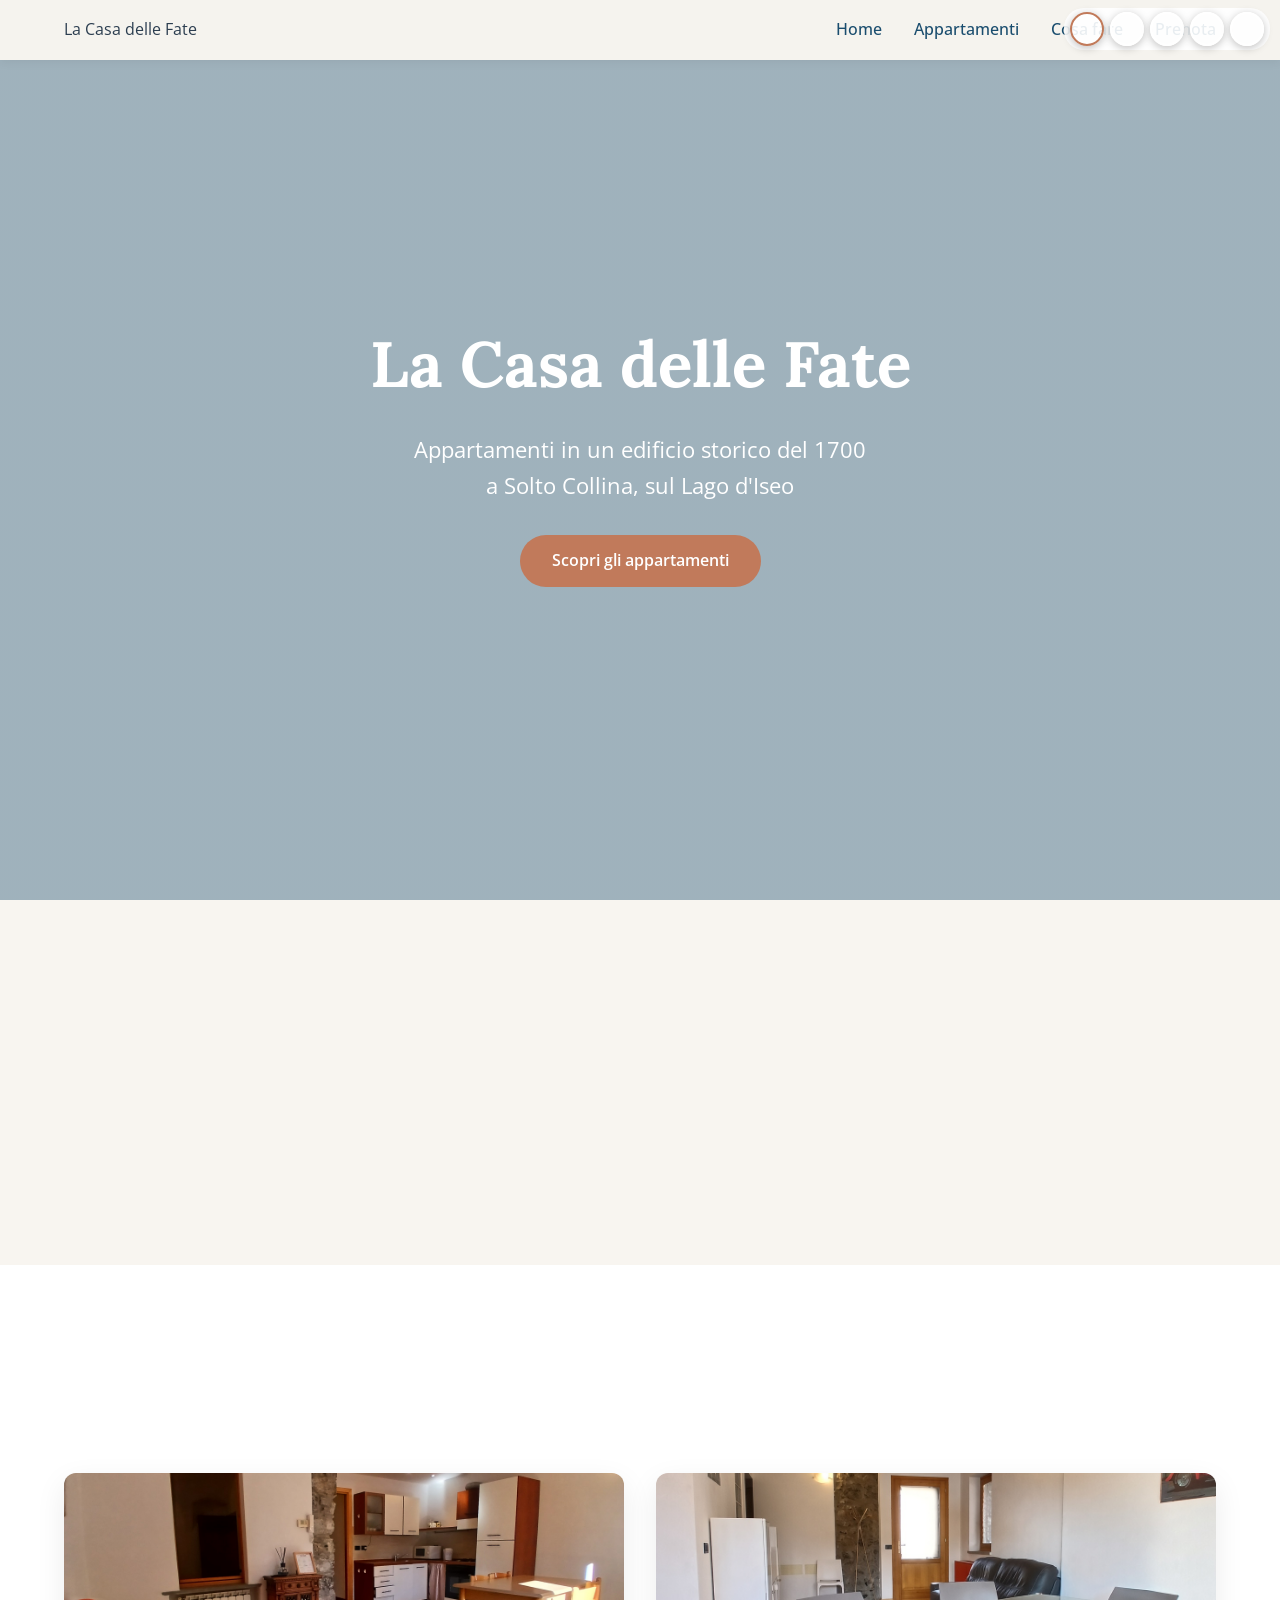
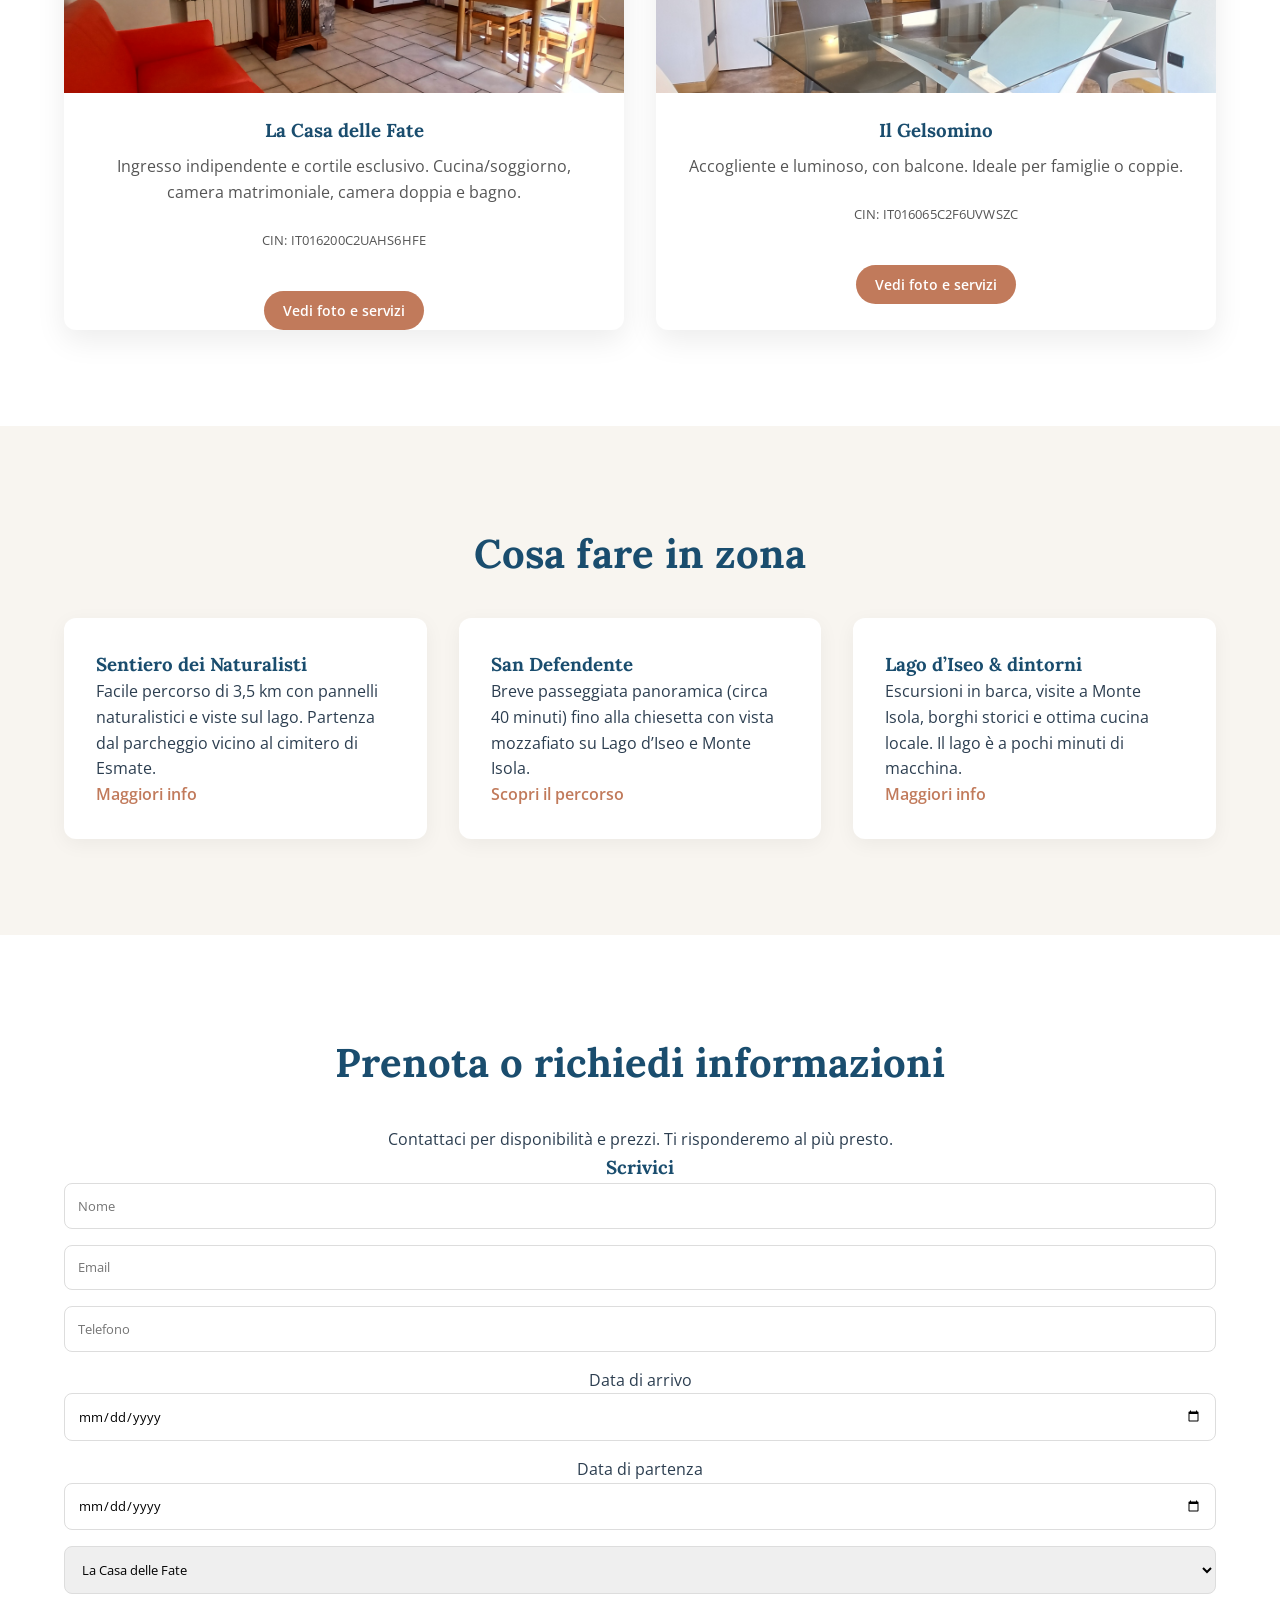
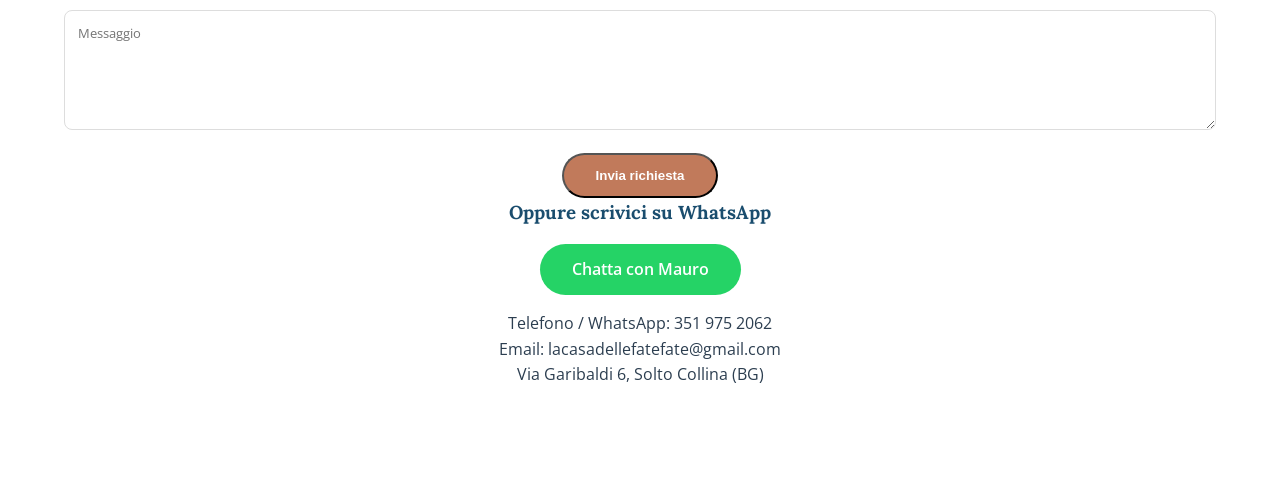
<file: index.html>
<!DOCTYPE html>
<html lang="it">
<head>
  <meta charset="UTF-8">
  <meta name="viewport" content="width=device-width, initial-scale=1.0">
  <title>La Casa delle Fate | Appartamenti in affitto a Solto Collina, Lago d'Iseo</title>
  <meta name="description" content="Due appartamenti in un edificio del 1700 a Solto Collina, sul Lago d'Iseo: La Casa delle Fate e Il Gelsomino. Cortile, ingresso indipendente e prenotazione diretta.">
  <meta name="robots" content="index, follow">
  <link rel="canonical" href="https://lacasadellefate.net/">
  <meta property="og:type" content="website">
  <meta property="og:locale" content="it_IT">
  <meta property="og:site_name" content="La Casa delle Fate">
  <meta property="og:title" content="La Casa delle Fate | Appartamenti a Solto Collina, Lago d'Iseo">
  <meta property="og:description" content="Due appartamenti in un edificio del 1700 a Solto Collina, sul Lago d'Iseo. Prenotazione diretta.">
  <meta property="og:url" content="https://lacasadellefate.net/">
  <meta property="og:image" content="https://lacasadellefate.net/piano-terra-esterno-cortile.jpg.jpg">
  <script type="application/ld+json">
  {
    "@context": "https://schema.org",
    "@type": "LodgingBusiness",
    "name": "La Casa delle Fate",
    "url": "https://lacasadellefate.net/",
    "image": "https://lacasadellefate.net/piano-terra-esterno-cortile.jpg.jpg",
    "description": "Due appartamenti in un edificio storico del 1700 a Solto Collina, sul Lago d'Iseo.",
    "telephone": "+393519752062",
    "email": "lacasadellefatefate@gmail.com",
    "address": {
      "@type": "PostalAddress",
      "streetAddress": "Via Garibaldi 6",
      "addressLocality": "Solto Collina",
      "addressRegion": "BG",
      "postalCode": "24060",
      "addressCountry": "IT"
    },
    "geo": {
      "@type": "GeoCoordinates",
      "latitude": 45.7816,
      "longitude": 10.0216
    },
    "containsPlace": [
      {
        "@type": "Accommodation",
        "name": "La Casa delle Fate",
        "identifier": "IT016200C2UAHS6HFE"
      },
      {
        "@type": "Accommodation",
        "name": "Il Gelsomino",
        "identifier": "IT016065C2F6UVWSZC"
      }
    ]
  }
  </script>
  <link rel="stylesheet" href="https://unpkg.com/aos@next/dist/aos.css" />
  <link href="https://fonts.googleapis.com/css2?family=Lora:wght@400;600&family=Open+Sans:wght@300;400;600&display=swap" rel="stylesheet">
  <link rel="stylesheet" href="style.css">
  <style>
    .lang-switcher {
      position: fixed; top: 8px; right: 10px; z-index: 9999;
      display: flex; gap: 6px; background: rgba(255,255,255,0.9);
      padding: 4px 6px; border-radius: 20px;
    }
    .lang-btn {
      width: 34px; height: 34px; border-radius: 50%;
      border: 2px solid white; box-shadow: 0 2px 8px rgba(0,0,0,0.25);
      cursor: pointer; background-size: cover; background-position: center;
    }
    .lang-btn.active { border-color: #c17a5a; }
    .modal { display: none; position: fixed; z-index: 10000; left: 0; top: 0; width: 100%; height: 100%; background: rgba(0,0,0,0.85); align-items: center; justify-content: center; }
    .modal-content { background: white; margin: 2% auto; padding: 20px; width: 90%; max-width: 1100px; max-height: 90vh; overflow-y: auto; border-radius: 12px; position: relative; }
    .gallery { display: grid; grid-template-columns: repeat(auto-fill, minmax(220px, 1fr)); gap: 12px; margin: 15px 0; }
    .gallery img { width: 100%; height: 160px; object-fit: cover; border-radius: 8px; cursor: pointer; }
    .close { position: absolute; top: 10px; right: 15px; font-size: 28px; cursor: pointer; }
    #amenities { text-align: left; margin-top: 1rem; font-size: 0.95rem; color: #333; }
    #amenities h4 { margin: 1rem 0 0.35rem; color: #1a4a6b; font-size: 1rem; }
    #amenities ul { margin: 0 0 0.4rem 1.2rem; }
    #amenities p { margin: 0 0 0.4rem; }
    .apt-codes { font-size: 0.82rem; color: #555; letter-spacing: 0.01em; }
    @media (max-width: 768px) {
      .lang-switcher { top: 6px; right: 6px; }
      .lang-btn { width: 28px; height: 28px; }
      .gallery { grid-template-columns: repeat(auto-fill, minmax(140px, 1fr)); }
      .gallery img { height: 120px; }
      .modal-content { width: 95%; padding: 12px; }
    }
  </style>
</head>
<body>
  <div class="lang-switcher">
    <div class="lang-btn active" style="background-image:url('https://flagcdn.com/w40/it.png')" onclick="setLang('it')" title="Italiano"></div>
    <div class="lang-btn" style="background-image:url('https://flagcdn.com/w40/gb.png')" onclick="setLang('en')" title="English"></div>
    <div class="lang-btn" style="background-image:url('https://flagcdn.com/w40/de.png')" onclick="setLang('de')" title="Deutsch"></div>
    <div class="lang-btn" style="background-image:url('https://flagcdn.com/w40/fr.png')" onclick="setLang('fr')" title="Français"></div>
    <div class="lang-btn" style="background-image:url('https://flagcdn.com/w40/nl.png')" onclick="setLang('nl')" title="Nederlands"></div>
  </div>

  <nav>
    <div class="logo" data-i18n="logo" translate="no">La Casa delle Fate</div>
    <div class="hamburger" onclick="toggleMenu()">☰</div>
    <ul id="navMenu">
      <li><a href="#home" onclick="toggleMenu()" data-i18n="nav_home">Home</a></li>
      <li><a href="#appartamenti" onclick="toggleMenu()" data-i18n="nav_apartments">Appartamenti</a></li>
      <li><a href="#cosa-fare" onclick="toggleMenu()" data-i18n="nav_activities">Cosa fare</a></li>
      <li><a href="#prenota" onclick="toggleMenu()" data-i18n="nav_book">Prenota</a></li>
    </ul>
  </nav>

  <header id="home" class="hero">
    <div class="hero-content" data-aos="fade-up">
      <h1 data-i18n="hero_title" translate="no">La Casa delle Fate</h1>
      <p data-i18n="hero_sub">Appartamenti in un edificio storico del 1700<br>a Solto Collina, sul Lago d'Iseo</p>
      <a href="#appartamenti" class="btn" data-i18n="hero_btn">Scopri gli appartamenti</a>
    </div>
  </header>

  <section id="about" class="section">
    <div class="container" data-aos="fade-up">
      <h2 data-i18n="about_title">Un angolo di serenità</h2>
      <p data-i18n="about_text"><span translate='no'>La Casa delle Fate</span> si trova in un antico borgo di Solto Collina, in un edificio del 1700 finemente restaurato. A pochi passi dalla chiesa del paesello, da cui si gode una vista incantevole sul lago. Due appartamenti accoglienti, con ingresso indipendente e cortile, ideali per chi cerca tranquillità, natura e autenticità.</p>
    </div>
  </section>

  <section id="appartamenti" class="section bg-light">
    <div class="container">
      <h2 data-aos="fade-up" data-i18n="apt_title">I nostri appartamenti</h2>
      <div class="cards">
        <div class="card" onclick="openGallery(1)">
          <img src="piano-terra-soggiorno.jpg.jpg" alt="La Casa delle Fate">
          <h3 data-i18n="apt1_title" translate="no">La Casa delle Fate</h3>
          <p data-i18n="apt1_desc">Ingresso indipendente e cortile esclusivo. Cucina/soggiorno, camera matrimoniale, camera doppia e bagno.</p>
          <p class="apt-codes" data-i18n="apt1_codes">CIN: IT016200C2UAHS6HFE</p>
          <span class="btn-small" data-i18n="apt_btn">Vedi foto e servizi</span>
        </div>
        <div class="card" onclick="openGallery(2)">
          <img src="ZMEeT.jpg" alt="Il Gelsomino">
          <h3 data-i18n="apt2_title" translate="no">Il Gelsomino</h3>
          <p data-i18n="apt2_desc">Accogliente e luminoso, con balcone. Ideale per famiglie o coppie.</p>
          <p class="apt-codes" data-i18n="apt2_codes">CIN: IT016065C2F6UVWSZC</p>
          <span class="btn-small" data-i18n="apt_btn">Vedi foto e servizi</span>
        </div>
      </div>
    </div>
  </section>

  <section id="cosa-fare" class="section">
    <div class="container">
      <h2 data-i18n="activities_title">Cosa fare in zona</h2>
      <div class="activities">
        <div class="activity">
          <h3 data-i18n="act1_title">Sentiero dei Naturalisti</h3>
          <p data-i18n="act1_text">Facile percorso di 3,5 km con pannelli naturalistici e viste sul lago. Partenza dal parcheggio vicino al cimitero di Esmate.</p>
          <a href="https://visitlakeiseo.info/sport-e-natura/sentiero-dei-naturalisti-sul-terreno-di-esmate/" target="_blank" data-i18n="more_info">Maggiori info</a>
        </div>
        <div class="activity">
          <h3 data-i18n="act2_title">San Defendente</h3>
          <p data-i18n="act2_text">Breve passeggiata panoramica (circa 40 minuti) fino alla chiesetta con vista mozzafiato su Lago d’Iseo e Monte Isola.</p>
          <a href="https://www.trekking.it/itinerari/escursioni-in-lombardia/primavera-iseo/" target="_blank" data-i18n="discover">Scopri il percorso</a>
        </div>
        <div class="activity">
          <h3 data-i18n="act3_title">Lago d’Iseo & dintorni</h3>
          <p data-i18n="act3_text">Escursioni in barca, visite a Monte Isola, borghi storici e ottima cucina locale. Il lago è a pochi minuti di macchina.</p>
          <a href="https://visitlakeiseo.info/" target="_blank" data-i18n="more_info">Maggiori info</a>
        </div>
      </div>
    </div>
  </section>

  <section id="prenota" class="section bg-light">
    <div class="container">
      <h2 data-i18n="book_title">Prenota o richiedi informazioni</h2>
      <p data-i18n="book_sub">Contattaci per disponibilità e prezzi. Ti risponderemo al più presto.</p>
      <div class="booking-grid">
        <div>
          <h3 data-i18n="write_us">Scrivici</h3>
          <form action="https://formsubmit.co/lacasadellefatefate@gmail.com" method="POST">
            <!-- prenotazione via email -->
            <input type="hidden" name="_subject" value="Richiesta prenotazione - La Casa delle Fate">
            <input type="hidden" name="_template" value="table">
            <input type="hidden" name="_captcha" value="false">
            <input type="hidden" name="_next" value="https://lacasadellefate.net/grazie.html">
            <input type="text" name="_honey" style="display:none">
            <input type="text" name="nome" placeholder="Nome" data-i18n-placeholder="name" required>
            <input type="email" name="email" placeholder="Email" required>
            <input type="tel" name="telefono" placeholder="Telefono" data-i18n-placeholder="phone">
            <label data-i18n="arrival">Data di arrivo</label>
            <input type="date" name="arrivo" required>
            <label data-i18n="departure">Data di partenza</label>
            <input type="date" name="partenza" required>
            <select name="appartamento">
              <option data-i18n="apt1_title" translate="no">La Casa delle Fate</option>
              <option data-i18n="apt2_title" translate="no">Il Gelsomino</option>
            </select>
            <textarea name="messaggio" placeholder="Messaggio" data-i18n-placeholder="message"></textarea>
            <button type="submit" class="btn" data-i18n="send">Invia richiesta</button>
          </form>
        </div>
        <div class="whatsapp-box">
          <h3 data-i18n="or_whatsapp">Oppure scrivici su WhatsApp</h3>
          <a href="https://wa.me/393519752062" class="btn whatsapp" target="_blank" data-i18n="chat_mauro">Chatta con Mauro</a>
          <p data-i18n="phone_label">Telefono / WhatsApp: 351 975 2062</p>
          <p>Email: lacasadellefatefate@gmail.com</p>
          <p>Via Garibaldi 6, Solto Collina (BG)</p>
        </div>
      </div>
    </div>
  </section>

  <div id="modal" class="modal">
    <div class="modal-content">
      <span class="close" onclick="closeModal()">&times;</span>
      <h2 id="modalTitle" translate="no"></h2>
      <div id="gallery" class="gallery"></div>
      <div id="modalDesc"></div>
      <div id="amenities"></div>
    </div>
  </div>

  <script src="https://unpkg.com/aos@next/dist/aos.js"></script>
  <script>
    AOS.init();

    const translations = {
      it: {
        logo: "La Casa delle Fate",
        nav_home: "Home", nav_apartments: "Appartamenti", nav_activities: "Cosa fare", nav_book: "Prenota",
        hero_title: "La Casa delle Fate",
        hero_sub: "Appartamenti in un edificio storico del 1700<br>a Solto Collina, sul Lago d'Iseo",
        hero_btn: "Scopri gli appartamenti",
        about_title: "Un angolo di serenità",
        about_text: "<span translate='no'>La Casa delle Fate</span> si trova in un antico borgo di Solto Collina, in un edificio del 1700 finemente restaurato. A pochi passi dalla chiesa del paesello, da cui si gode una vista incantevole sul lago. Due appartamenti accoglienti, con ingresso indipendente e cortile, ideali per chi cerca tranquillità, natura e autenticità.",
        apt_title: "I nostri appartamenti",
        apt1_title: "La Casa delle Fate", apt1_desc: "Ingresso indipendente e cortile esclusivo. Cucina/soggiorno, camera matrimoniale, camera doppia e bagno.",
        apt1_codes: "CIN: IT016200C2UAHS6HFE",
        apt2_title: "Il Gelsomino", apt2_desc: "Accogliente e luminoso, con balcone. Ideale per famiglie o coppie.",
        apt2_codes: "CIN: IT016065C2F6UVWSZC",
        apt_btn: "Vedi foto e servizi",
        activities_title: "Cosa fare in zona",
        act1_title: "Sentiero dei Naturalisti", act1_text: "Facile percorso di 3,5 km con pannelli naturalistici e viste sul lago. Partenza dal parcheggio vicino al cimitero di Esmate.",
        act2_title: "San Defendente", act2_text: "Breve passeggiata panoramica (circa 40 minuti) fino alla chiesetta con vista mozzafiato su Lago d’Iseo e Monte Isola.",
        act3_title: "Lago d’Iseo & dintorni", act3_text: "Escursioni in barca, visite a Monte Isola, borghi storici e ottima cucina locale. Il lago è a pochi minuti di macchina.",
        more_info: "Maggiori info", discover: "Scopri il percorso",
        book_title: "Prenota o richiedi informazioni", book_sub: "Contattaci per disponibilità e prezzi. Ti risponderemo al più presto.",
        write_us: "Scrivici", name: "Nome", phone: "Telefono", arrival: "Data di arrivo", departure: "Data di partenza", message: "Messaggio", send: "Invia richiesta",
        or_whatsapp: "Oppure scrivici su WhatsApp", chat_mauro: "Chatta con Mauro", phone_label: "Telefono / WhatsApp: 351 975 2062"
      },
      en: {
        logo: "La Casa delle Fate",
        nav_home: "Home", nav_apartments: "Apartments", nav_activities: "Things to do", nav_book: "Book",
        hero_title: "La Casa delle Fate",
        hero_sub: "Apartments in a historic 1700s building<br>in Solto Collina, on Lake Iseo",
        hero_btn: "Discover the apartments",
        about_title: "A corner of serenity",
        about_text: "<span translate='no'>La Casa delle Fate</span> is located in an ancient village of Solto Collina, in a finely restored 1700s building. Just a few steps from the village church with a wonderful view of the lake. Two welcoming apartments with independent entrance and courtyard.",
        apt_title: "Our apartments",
        apt1_title: "La Casa delle Fate", apt1_desc: "Independent entrance and exclusive courtyard. Kitchen/living room, double bedroom, twin room and bathroom.",
        apt1_codes: "CIN: IT016200C2UAHS6HFE",
        apt2_title: "Il Gelsomino", apt2_desc: "Welcoming and bright, with balcony. Ideal for families or couples.",
        apt2_codes: "CIN: IT016065C2F6UVWSZC",
        apt_btn: "See photos and amenities",
        activities_title: "Things to do nearby",
        act1_title: "Naturalists' Trail", act1_text: "Easy 3.5 km path with nature panels and lake views. Starting from the parking near Esmate cemetery.",
        act2_title: "San Defendente", act2_text: "Short panoramic walk (about 40 minutes) to the small church with breathtaking views of Lake Iseo and Monte Isola.",
        act3_title: "Lake Iseo & surroundings", act3_text: "Boat trips, visits to Monte Isola, historic villages and excellent local cuisine. The lake is just a few minutes by car.",
        more_info: "More info", discover: "Discover the trail",
        book_title: "Book or request information", book_sub: "Contact us for availability and prices. We will reply as soon as possible.",
        write_us: "Write to us", name: "Name", phone: "Phone", arrival: "Arrival date", departure: "Departure date", message: "Message", send: "Send request",
        or_whatsapp: "Or write to us on WhatsApp", chat_mauro: "Chat with Mauro", phone_label: "Phone / WhatsApp: 351 975 2062"
      },
      de: {
        logo: "La Casa delle Fate",
        nav_home: "Start", nav_apartments: "Wohnungen", nav_activities: "Aktivitäten", nav_book: "Buchen",
        hero_title: "La Casa delle Fate",
        hero_sub: "Wohnungen in einem historischen Gebäude aus dem 18. Jahrhundert<br>in Solto Collina am Lago Iseo",
        hero_btn: "Wohnungen entdecken",
        about_title: "Ein Ort der Ruhe",
        about_text: "<span translate='no'>La Casa delle Fate</span> liegt in einem alten Dorf von Solto Collina, in einem fein restaurierten Gebäude aus dem Jahr 1700. Nur wenige Schritte von der Dorfkirche entfernt.",
        apt_title: "Unsere Wohnungen",
        apt1_title: "La Casa delle Fate", apt1_desc: "Eigener Eingang und exklusiver Hof. Küche/Wohnzimmer, Doppelzimmer, Zweibettzimmer und Bad.",
        apt1_codes: "CIN: IT016200C2UAHS6HFE",
        apt2_title: "Il Gelsomino", apt2_desc: "Gemütlich und hell, mit Balkon. Ideal für Familien oder Paare.",
        apt2_codes: "CIN: IT016065C2F6UVWSZC",
        apt_btn: "Fotos und Ausstattung",
        activities_title: "Aktivitäten in der Umgebung",
        act1_title: "Sentiero dei Naturalisti", act1_text: "Leichter 3,5 km langer Weg mit Naturtafeln und Seeblicken.",
        act2_title: "San Defendente", act2_text: "Kurzer Panoramaweg (ca. 40 Minuten) zur kleinen Kirche.",
        act3_title: "Lago d'Iseo & Umgebung", act3_text: "Bootsausflüge, Besuche auf Monte Isola, historische Dörfer und lokale Küche.",
        more_info: "Mehr Infos", discover: "Weg entdecken",
        book_title: "Buchen oder Informationen anfragen", book_sub: "Kontaktieren Sie uns für Verfügbarkeit und Preise.",
        write_us: "Schreiben Sie uns", name: "Name", phone: "Telefon", arrival: "Anreisedatum", departure: "Abreisedatum", message: "Nachricht", send: "Anfrage senden",
        or_whatsapp: "Oder schreiben Sie uns auf WhatsApp", chat_mauro: "Chatte mit Mauro", phone_label: "Telefon / WhatsApp: 351 975 2062"
      },
      fr: {
        logo: "La Casa delle Fate",
        nav_home: "Accueil", nav_apartments: "Appartements", nav_activities: "Que faire", nav_book: "Réserver",
        hero_title: "La Casa delle Fate",
        hero_sub: "Appartements dans un bâtiment historique du XVIIIe siècle<br>à Solto Collina, sur le lac d'Iseo",
        hero_btn: "Découvrir les appartements",
        about_title: "Un coin de sérénité",
        about_text: "<span translate='no'>La Casa delle Fate</span> se trouve dans un ancien village de Solto Collina, dans un bâtiment du XVIIIe siècle finement restauré.",
        apt_title: "Nos appartements",
        apt1_title: "La Casa delle Fate", apt1_desc: "Entrée indépendante et cour exclusive. Cuisine/salon, chambre double, chambre twin et salle de bain.",
        apt1_codes: "CIN: IT016200C2UAHS6HFE",
        apt2_title: "Il Gelsomino", apt2_desc: "Accueillant et lumineux, avec balcon. Idéal pour les familles ou les couples.",
        apt2_codes: "CIN: IT016065C2F6UVWSZC",
        apt_btn: "Voir photos et services",
        activities_title: "Que faire aux alentours",
        act1_title: "Sentier des Naturalistes", act1_text: "Parcours facile de 3,5 km avec panneaux naturalistes et vues sur le lac.",
        act2_title: "San Defendente", act2_text: "Courte promenade panoramique (environ 40 minutes) jusqu'à la petite église.",
        act3_title: "Lac d'Iseo & environs", act3_text: "Excursions en bateau, visites de Monte Isola, villages historiques et cuisine locale.",
        more_info: "Plus d'infos", discover: "Découvrir le parcours",
        book_title: "Réserver ou demander des informations", book_sub: "Contactez-nous pour les disponibilités et les prix.",
        write_us: "Écrivez-nous", name: "Nom", phone: "Téléphone", arrival: "Date d'arrivée", departure: "Date de départ", message: "Message", send: "Envoyer la demande",
        or_whatsapp: "Ou écrivez-nous sur WhatsApp", chat_mauro: "Discuter avec Mauro", phone_label: "Téléphone / WhatsApp : 351 975 2062"
      },
      nl: {
        logo: "La Casa delle Fate",
        nav_home: "Home", nav_apartments: "Appartementen", nav_activities: "Wat te doen", nav_book: "Boeken",
        hero_title: "La Casa delle Fate",
        hero_sub: "Appartementen in een historisch gebouw uit 1700<br>in Solto Collina, aan het Iseomeer",
        hero_btn: "Ontdek de appartementen",
        about_title: "Een hoekje van sereniteit",
        about_text: "<span translate='no'>La Casa delle Fate</span> ligt in een oud dorp van Solto Collina, in een fijn gerestaureerd gebouw uit 1700.",
        apt_title: "Onze appartementen",
        apt1_title: "La Casa delle Fate", apt1_desc: "Eigen ingang en exclusieve binnenplaats. Keuken/woonkamer, tweepersoonskamer, twin kamer en badkamer.",
        apt1_codes: "CIN: IT016200C2UAHS6HFE",
        apt2_title: "Il Gelsomino", apt2_desc: "Gezellig en licht, met balkon. Ideaal voor gezinnen of stellen.",
        apt2_codes: "CIN: IT016065C2F6UVWSZC",
        apt_btn: "Foto's en voorzieningen",
        activities_title: "Wat te doen in de buurt",
        act1_title: "Naturalistenpad", act1_text: "Makkelijke 3,5 km route met natuurpanelen en uitzichten op het meer.",
        act2_title: "San Defendente", act2_text: "Korte panoramische wandeling (ongeveer 40 minuten) naar het kerkje.",
        act3_title: "Iseomeer & omgeving", act3_text: "Boottochten, bezoeken aan Monte Isola, historische dorpen en lokale keuken.",
        more_info: "Meer info", discover: "Ontdek de route",
        book_title: "Boeken of informatie aanvragen", book_sub: "Neem contact met ons op voor beschikbaarheid en prijzen.",
        write_us: "Schrijf ons", name: "Naam", phone: "Telefoon", arrival: "Aankomstdatum", departure: "Vertrekdatum", message: "Bericht", send: "Verzoek versturen",
        or_whatsapp: "Of schrijf ons op WhatsApp", chat_mauro: "Chat met Mauro", phone_label: "Telefoon / WhatsApp: 351 975 2062"
      }
    };

    function setLang(lang) {
      localStorage.setItem('lang', lang);
      document.documentElement.lang = lang;
      document.querySelectorAll('[data-i18n]').forEach(el => {
        const key = el.getAttribute('data-i18n');
        if (translations[lang] && translations[lang][key]) el.innerHTML = translations[lang][key];
      });
      document.querySelectorAll('[data-i18n-placeholder]').forEach(el => {
        const key = el.getAttribute('data-i18n-placeholder');
        if (translations[lang] && translations[lang][key]) el.placeholder = translations[lang][key];
      });
      document.querySelectorAll('.lang-btn').forEach(b => b.classList.remove('active'));
      document.querySelector(`.lang-btn[onclick="setLang('${lang}')"]`)?.classList.add('active');
    }

    const savedLang = localStorage.getItem('lang') || 'it';
    setLang(savedLang);

    function toggleMenu() {
      document.getElementById('navMenu').classList.toggle('show');
    }

    const apartments = {
      1: { title: "La Casa delle Fate", desc: "Appartamento al piano terra con ingresso indipendente e cortile esclusivo.", images: ["piano-terra-esterno-cortile.jpg.jpg","piano-terra-esterno-porta.jpg.jpg","piano-terra-soggiorno.jpg.jpg","piano-terra-pranzo.jpg.jpg","piano-terra-cucina.jpg.jpg","piano-terra-camera-2letti.jpg.jpg","piano-terra-camera-affresco.jpg.jpg","piano-terra-bagno-doccia.jpg.jpg","piano-terra-bagno-lavabo.jpg.jpg"] },
      2: { title: "Il Gelsomino", desc: "Appartamento al primo piano, accogliente e luminoso, con balcone.", images: ["qhAVa.jpg","CfSjL.jpg","mrUli.jpg","QUs79.jpg","ZMEeT.jpg","PZ7Zq.jpg","dwTJ7.jpg","zikuJ.jpg","k3S3N.jpg","fbjgl.jpg","6FX46.jpg","SPUnL.jpg"] }
    };

    function getAmenities(id, lang) {
      const amenities = {
        1: {
          it: `<h4>Ideali per il tuo soggiorno</h4><ul><li>Parcheggio gratuito</li><li>Bagno privato</li><li>Cucina</li><li>Connessione WiFi gratuita</li><li>Animali ammessi</li><li>Camere non fumatori</li><li>Disponibilità di camere familiari</li></ul><h4>Parcheggio</h4><p>Parcheggio gratuito in strada</p><h4>Internet</h4><p>Internet WiFi disponibile gratuitamente in tutta la struttura.</p><h4>Cucina</h4><ul><li>Tavolo da pranzo</li><li>Piano cottura</li><li>Utensili da cucina</li><li>Cucina</li><li>Forno a microonde</li><li>Frigorifero</li></ul><h4>Camera da letto</h4><ul><li>Biancheria da letto</li><li>Armadio o guardaroba</li></ul><h4>Bagno</h4><ul><li>Carta igienica</li><li>Asciugamani</li><li>Bidet</li><li>Vasca o doccia</li><li>Bagno privato</li><li>Prodotti da bagno in omaggio</li><li>Asciugacapelli</li><li>Doccia</li></ul><h4>Area soggiorno</h4><ul><li>Zona pranzo</li></ul><h4>Servizi in camera</h4><ul><li>Stendibiancheria</li></ul><h4>Animali</h4><p>Animali ammessi. Potrebbe essere richiesto un supplemento.</p><h4>Spazi all'aperto</h4><ul><li>Area picnic</li><li>Arredamento da esterni</li><li>Giardino</li></ul><h4>Caratteristiche dell'edificio</h4><ul><li>Indipendente</li></ul><h4>Varie</h4><ul><li>Struttura interamente non fumatori</li><li>Riscaldamento</li><li>Disponibilità di camere familiari</li><li>Camere non fumatori</li></ul><h4>Lingue parlate</h4><ul><li>Inglese</li><li>Italiano</li></ul>`,
          en: `<h4>Ideal for your stay</h4><ul><li>Free parking</li><li>Private bathroom</li><li>Kitchen</li><li>Free WiFi</li><li>Pets allowed</li><li>Non-smoking rooms</li><li>Family rooms available</li></ul><h4>Parking</h4><p>Free street parking</p><h4>Internet</h4><p>Free WiFi available throughout the property.</p><h4>Kitchen</h4><ul><li>Dining table</li><li>Stovetop</li><li>Kitchenware</li><li>Kitchen</li><li>Microwave</li><li>Refrigerator</li></ul><h4>Bedroom</h4><ul><li>Bed linen</li><li>Wardrobe or closet</li></ul><h4>Bathroom</h4><ul><li>Toilet paper</li><li>Towels</li><li>Bidet</li><li>Bathtub or shower</li><li>Private bathroom</li><li>Free toiletries</li><li>Hairdryer</li><li>Shower</li></ul><h4>Living area</h4><ul><li>Dining area</li></ul><h4>Room amenities</h4><ul><li>Clothes rack</li></ul><h4>Pets</h4><p>Pets allowed. Charges may apply.</p><h4>Outdoor</h4><ul><li>Picnic area</li><li>Outdoor furniture</li><li>Garden</li></ul><h4>Building characteristics</h4><ul><li>Detached</li></ul><h4>Miscellaneous</h4><ul><li>Entirely non-smoking property</li><li>Heating</li><li>Family rooms</li><li>Non-smoking rooms</li></ul><h4>Languages spoken</h4><ul><li>English</li><li>Italian</li></ul>`,
          de: `<h4>Ideal für Ihren Aufenthalt</h4><ul><li>Kostenloses Parken</li><li>Eigenes Bad</li><li>Küche</li><li>Kostenloses WLAN</li><li>Haustiere erlaubt</li><li>Nichtraucherzimmer</li><li>Familienzimmer verfügbar</li></ul><h4>Parken</h4><p>Kostenloses Parken an der Straße</p><h4>Internet</h4><p>Kostenloses WLAN in der gesamten Unterkunft.</p><h4>Küche</h4><ul><li>Esstisch</li><li>Herd</li><li>Küchenutensilien</li><li>Küche</li><li>Mikrowelle</li><li>Kühlschrank</li></ul><h4>Schlafzimmer</h4><ul><li>Bettwäsche</li><li>Kleiderschrank</li></ul><h4>Badezimmer</h4><ul><li>Toilettenpapier</li><li>Handtücher</li><li>Bidet</li><li>Badewanne oder Dusche</li><li>Eigenes Bad</li><li>Kostenlose Toilettenartikel</li><li>Haartrockner</li><li>Dusche</li></ul><h4>Wohnbereich</h4><ul><li>Essbereich</li></ul><h4>Zimmerausstattung</h4><ul><li>Wäscheständer</li></ul><h4>Haustiere</h4><p>Haustiere erlaubt. Es können Zuschläge anfallen.</p><h4>Außenbereich</h4><ul><li>Picknickbereich</li><li>Gartenmöbel</li><li>Garten</li></ul><h4>Gebäudeeigenschaften</h4><ul><li>Freistehend</li></ul><h4>Sonstiges</h4><ul><li>Komplett rauchfreie Unterkunft</li><li>Heizung</li><li>Familienzimmer</li><li>Nichtraucherzimmer</li></ul><h4>Gesprochene Sprachen</h4><ul><li>Englisch</li><li>Italienisch</li></ul>`,
          fr: `<h4>Idéal pour votre séjour</h4><ul><li>Parking gratuit</li><li>Salle de bain privée</li><li>Cuisine</li><li>WiFi gratuit</li><li>Animaux acceptés</li><li>Chambres non-fumeurs</li><li>Chambres familiales disponibles</li></ul><h4>Parking</h4><p>Parking gratuit dans la rue</p><h4>Internet</h4><p>WiFi gratuit disponible dans toute la propriété.</p><h4>Cuisine</h4><ul><li>Table à manger</li><li>Plaques de cuisson</li><li>Ustensiles de cuisine</li><li>Cuisine</li><li>Micro-ondes</li><li>Réfrigérateur</li></ul><h4>Chambre</h4><ul><li>Linge de lit</li><li>Armoire ou penderie</li></ul><h4>Salle de bain</h4><ul><li>Papier toilette</li><li>Serviettes</li><li>Bidet</li><li>Baignoire ou douche</li><li>Salle de bain privée</li><li>Articles de toilette gratuits</li><li>Sèche-cheveux</li><li>Douche</li></ul><h4>Espace de vie</h4><ul><li>Espace repas</li></ul><h4>Équipements de la chambre</h4><ul><li>Étendoir à linge</li></ul><h4>Animaux</h4><p>Animaux acceptés. Un supplément peut être demandé.</p><h4>Extérieur</h4><ul><li>Aire de pique-nique</li><li>Mobilier d'extérieur</li><li>Jardin</li></ul><h4>Caractéristiques du bâtiment</h4><ul><li>Indépendant</li></ul><h4>Divers</h4><ul><li>Établissement entièrement non-fumeurs</li><li>Chauffage</li><li>Chambres familiales</li><li>Chambres non-fumeurs</li></ul><h4>Langues parlées</h4><ul><li>Anglais</li><li>Italien</li></ul>`,
          nl: `<h4>Ideaal voor uw verblijf</h4><ul><li>Gratis parkeren</li><li>Eigen badkamer</li><li>Keuken</li><li>Gratis WiFi</li><li>Huisdieren toegestaan</li><li>Niet-rokers kamers</li><li>Gezinskamers beschikbaar</li></ul><h4>Parkeren</h4><p>Gratis straatparkeren</p><h4>Internet</h4><p>Gratis WiFi beschikbaar in de hele accommodatie.</p><h4>Keuken</h4><ul><li>Eettafel</li><li>Kookplaat</li><li>Keukengerei</li><li>Keuken</li><li>Magnetron</li><li>Koelkast</li></ul><h4>Slaapkamer</h4><ul><li>Beddengoed</li><li>Kledingkast of garderobe</li></ul><h4>Badkamer</h4><ul><li>Toiletpapier</li><li>Handdoeken</li><li>Bidet</li><li>Bad of douche</li><li>Eigen badkamer</li><li>Gratis toiletartikelen</li><li>Haardroger</li><li>Douche</li></ul><h4>Woonruimte</h4><ul><li>Eethoek</li></ul><h4>Kamerfaciliteiten</h4><ul><li>Wasrek</li></ul><h4>Huisdieren</h4><p>Huisdieren toegestaan. Er kunnen toeslagen van toepassing zijn.</p><h4>Buiten</h4><ul><li>Picknickruimte</li><li>Buitenmeubilair</li><li>Tuin</li></ul><h4>Gebouweigenschappen</h4><ul><li>Vrijstaand</li></ul><h4>Overig</h4><ul><li>Volledig rookvrij pand</li><li>Verwarming</li><li>Gezinskamers</li><li>Niet-rokers kamers</li></ul><h4>Gesproken talen</h4><ul><li>Engels</li><li>Italiaans</li></ul>`
        },
        2: {
          it: `<h4>Ideali per il tuo soggiorno</h4><ul><li>Bagno privato</li><li>Parcheggio</li><li>Balcone</li><li>Cucina</li><li>Connessione WiFi gratuita</li><li>Animali ammessi</li><li>Camere non fumatori</li><li>Disponibilità di camere familiari</li></ul><h4>Parcheggio</h4><p>Parcheggio gratuito in strada</p><h4>Internet</h4><p>Internet WiFi disponibile gratuitamente in tutta la struttura.</p><h4>Cucina</h4><ul><li>Tavolo da pranzo</li><li>Piano cottura</li><li>Utensili da cucina</li><li>Cucina</li><li>Forno a microonde</li><li>Frigorifero</li></ul><h4>Camera da letto</h4><ul><li>Biancheria da letto</li><li>Armadio o guardaroba</li></ul><h4>Bagno</h4><ul><li>Carta igienica</li><li>Asciugamani</li><li>Bidet</li><li>Vasca o doccia</li><li>Bagno privato</li><li>Prodotti da bagno in omaggio</li><li>Asciugacapelli</li><li>Doccia</li></ul><h4>Area soggiorno</h4><ul><li>Zona pranzo</li></ul><h4>Servizi in camera</h4><ul><li>Stendibiancheria</li></ul><h4>Animali</h4><p>Animali ammessi. Potrebbe essere richiesto un supplemento.</p><h4>Spazi all'aperto</h4><ul><li>Arredamento da esterni</li><li>Balcone</li></ul><h4>Caratteristiche dell'edificio</h4><ul><li>Indipendente</li></ul><h4>Varie</h4><ul><li>Struttura interamente non fumatori</li><li>Riscaldamento</li><li>Disponibilità di camere familiari</li><li>Camere non fumatori</li></ul><h4>Lingue parlate</h4><ul><li>Inglese</li><li>Italiano</li></ul>`,
          en: `<h4>Ideal for your stay</h4><ul><li>Private bathroom</li><li>Parking</li><li>Balcony</li><li>Kitchen</li><li>Free WiFi</li><li>Pets allowed</li><li>Non-smoking rooms</li><li>Family rooms available</li></ul><h4>Parking</h4><p>Free street parking</p><h4>Internet</h4><p>Free WiFi available throughout the property.</p><h4>Kitchen</h4><ul><li>Dining table</li><li>Stovetop</li><li>Kitchenware</li><li>Kitchen</li><li>Microwave</li><li>Refrigerator</li></ul><h4>Bedroom</h4><ul><li>Bed linen</li><li>Wardrobe or closet</li></ul><h4>Bathroom</h4><ul><li>Toilet paper</li><li>Towels</li><li>Bidet</li><li>Bathtub or shower</li><li>Private bathroom</li><li>Free toiletries</li><li>Hairdryer</li><li>Shower</li></ul><h4>Living area</h4><ul><li>Dining area</li></ul><h4>Room amenities</h4><ul><li>Clothes rack</li></ul><h4>Pets</h4><p>Pets allowed. Charges may apply.</p><h4>Outdoor</h4><ul><li>Outdoor furniture</li><li>Balcony</li></ul><h4>Building characteristics</h4><ul><li>Detached</li></ul><h4>Miscellaneous</h4><ul><li>Entirely non-smoking property</li><li>Heating</li><li>Family rooms</li><li>Non-smoking rooms</li></ul><h4>Languages spoken</h4><ul><li>English</li><li>Italian</li></ul>`,
          de: `<h4>Ideal für Ihren Aufenthalt</h4><ul><li>Eigenes Bad</li><li>Parken</li><li>Balkon</li><li>Küche</li><li>Kostenloses WLAN</li><li>Haustiere erlaubt</li><li>Nichtraucherzimmer</li><li>Familienzimmer verfügbar</li></ul><h4>Parken</h4><p>Kostenloses Parken an der Straße</p><h4>Internet</h4><p>Kostenloses WLAN in der gesamten Unterkunft.</p><h4>Küche</h4><ul><li>Esstisch</li><li>Herd</li><li>Küchenutensilien</li><li>Küche</li><li>Mikrowelle</li><li>Kühlschrank</li></ul><h4>Schlafzimmer</h4><ul><li>Bettwäsche</li><li>Kleiderschrank</li></ul><h4>Badezimmer</h4><ul><li>Toilettenpapier</li><li>Handtücher</li><li>Bidet</li><li>Badewanne oder Dusche</li><li>Eigenes Bad</li><li>Kostenlose Toilettenartikel</li><li>Haartrockner</li><li>Dusche</li></ul><h4>Wohnbereich</h4><ul><li>Essbereich</li></ul><h4>Zimmerausstattung</h4><ul><li>Wäscheständer</li></ul><h4>Haustiere</h4><p>Haustiere erlaubt. Es können Zuschläge anfallen.</p><h4>Außenbereich</h4><ul><li>Gartenmöbel</li><li>Balkon</li></ul><h4>Gebäudeeigenschaften</h4><ul><li>Freistehend</li></ul><h4>Sonstiges</h4><ul><li>Komplett rauchfreie Unterkunft</li><li>Heizung</li><li>Familienzimmer</li><li>Nichtraucherzimmer</li></ul><h4>Gesprochene Sprachen</h4><ul><li>Englisch</li><li>Italienisch</li></ul>`,
          fr: `<h4>Idéal pour votre séjour</h4><ul><li>Salle de bain privée</li><li>Parking</li><li>Balcon</li><li>Cuisine</li><li>WiFi gratuit</li><li>Animaux acceptés</li><li>Chambres non-fumeurs</li><li>Chambres familiales disponibles</li></ul><h4>Parking</h4><p>Parking gratuit dans la rue</p><h4>Internet</h4><p>WiFi gratuit disponible dans toute la propriété.</p><h4>Cuisine</h4><ul><li>Table à manger</li><li>Plaques de cuisson</li><li>Ustensiles de cuisine</li><li>Cuisine</li><li>Micro-ondes</li><li>Réfrigérateur</li></ul><h4>Chambre</h4><ul><li>Linge de lit</li><li>Armoire ou penderie</li></ul><h4>Salle de bain</h4><ul><li>Papier toilette</li><li>Serviettes</li><li>Bidet</li><li>Baignoire ou douche</li><li>Salle de bain privée</li><li>Articles de toilette gratuits</li><li>Sèche-cheveux</li><li>Douche</li></ul><h4>Espace de vie</h4><ul><li>Espace repas</li></ul><h4>Équipements de la chambre</h4><ul><li>Étendoir à linge</li></ul><h4>Animaux</h4><p>Animaux acceptés. Un supplément peut être demandé.</p><h4>Extérieur</h4><ul><li>Mobilier d'extérieur</li><li>Balcon</li></ul><h4>Caractéristiques du bâtiment</h4><ul><li>Indépendant</li></ul><h4>Divers</h4><ul><li>Établissement entièrement non-fumeurs</li><li>Chauffage</li><li>Chambres familiales</li><li>Chambres non-fumeurs</li></ul><h4>Langues parlées</h4><ul><li>Anglais</li><li>Italien</li></ul>`,
          nl: `<h4>Ideaal voor uw verblijf</h4><ul><li>Eigen badkamer</li><li>Parkeren</li><li>Balkon</li><li>Keuken</li><li>Gratis WiFi</li><li>Huisdieren toegestaan</li><li>Niet-rokers kamers</li><li>Gezinskamers beschikbaar</li></ul><h4>Parkeren</h4><p>Gratis straatparkeren</p><h4>Internet</h4><p>Gratis WiFi beschikbaar in de hele accommodatie.</p><h4>Keuken</h4><ul><li>Eettafel</li><li>Kookplaat</li><li>Keukengerei</li><li>Keuken</li><li>Magnetron</li><li>Koelkast</li></ul><h4>Slaapkamer</h4><ul><li>Beddengoed</li><li>Kledingkast of garderobe</li></ul><h4>Badkamer</h4><ul><li>Toiletpapier</li><li>Handdoeken</li><li>Bidet</li><li>Bad of douche</li><li>Eigen badkamer</li><li>Gratis toiletartikelen</li><li>Haardroger</li><li>Douche</li></ul><h4>Woonruimte</h4><ul><li>Eethoek</li></ul><h4>Kamerfaciliteiten</h4><ul><li>Wasrek</li></ul><h4>Huisdieren</h4><p>Huisdieren toegestaan. Er kunnen toeslagen van toepassing zijn.</p><h4>Buiten</h4><ul><li>Buitenmeubilair</li><li>Balkon</li></ul><h4>Gebouweigenschappen</h4><ul><li>Vrijstaand</li></ul><h4>Overig</h4><ul><li>Volledig rookvrij pand</li><li>Verwarming</li><li>Gezinskamers</li><li>Niet-rokers kamers</li></ul><h4>Gesproken talen</h4><ul><li>Engels</li><li>Italiaans</li></ul>`
        }
      };
      return (amenities[id] && amenities[id][lang]) || amenities[id].it;
    }

    function openGallery(id) {
      const apt = apartments[id];
      const lang = localStorage.getItem('lang') || 'it';
      const titleKey = { 1: 'apt1_title', 2: 'apt2_title' }[id];
      const descKey = { 1: 'apt1_desc', 2: 'apt2_desc' }[id];
      const codesKey = { 1: 'apt1_codes', 2: 'apt2_codes' }[id];
      document.getElementById('modalTitle').innerText = (translations[lang] && translations[lang][titleKey]) || apt.title;
      document.getElementById('modalDesc').innerHTML = '<p>' + ((translations[lang] && translations[lang][descKey]) || apt.desc) + '</p><p class="apt-codes">' + ((translations[lang] && translations[lang][codesKey]) || '') + '</p>';
      document.getElementById('gallery').innerHTML = apt.images.map(src => '<img src="' + src + '" onclick="this.requestFullscreen?.() || window.open(this.src)">').join('');
      document.getElementById('amenities').innerHTML = getAmenities(id, lang);
      document.getElementById('modal').style.display = 'flex';
    }

    function closeModal() {
      document.getElementById('modal').style.display = 'none';
    }
  </script>
</body>
</html>
</file>
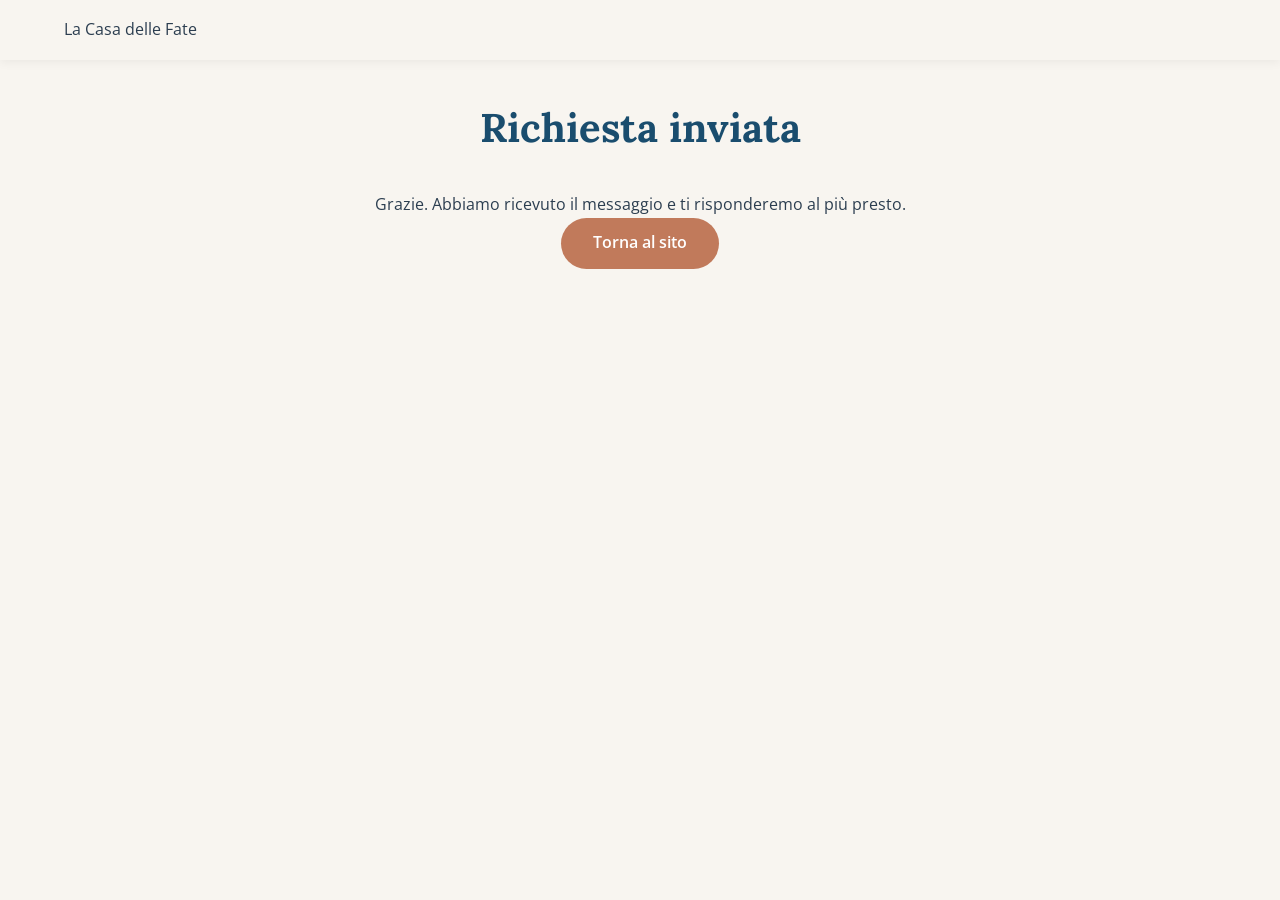
<file: grazie.html>
<!DOCTYPE html>
<html lang="it">
<head>
  <meta charset="UTF-8">
  <meta name="viewport" content="width=device-width, initial-scale=1.0">
  <meta name="robots" content="noindex, nofollow">
  <title>Richiesta inviata | La Casa delle Fate</title>
  <link href="https://fonts.googleapis.com/css2?family=Lora:wght@400;600&family=Open+Sans:wght@300;400;600&display=swap" rel="stylesheet">
  <link rel="stylesheet" href="style.css">
</head>
<body>
  <nav>
    <div class="logo">La Casa delle Fate</div>
  </nav>
  <section class="section">
    <div class="container">
      <h2>Richiesta inviata</h2>
      <p>Grazie. Abbiamo ricevuto il messaggio e ti risponderemo al più presto.</p>
      <p><a class="btn" href="index.html">Torna al sito</a></p>
    </div>
  </section>
</body>
</html>
</file>
<file: style.css>
* {
  margin: 0;
  padding: 0;
  box-sizing: border-box;
}

body {
  font-family: 'Open Sans', sans-serif;
  color: #2C3E50;
  background: #F8F5F0;
  line-height: 1.6;
}

h1, h2, h3 {
  font-family: 'Lora', serif;
  color: #1A4D6E;
}

nav {
  position: fixed;
  top: 0;
  width: 100%;
  background: rgba(248, 245, 240, 0.97);
  backdrop-filter: blur(10px);
  display: flex;
  justify-content: space-between;
  align-items: center;
  padding: 0.7rem 5%;
  z-index: 1000;
  box-shadow: 0 2px 10px rgba(0,0,0,0.06);
  height: 60px;
  box-sizing: border-box;
}

.hamburger {
  display: none;
  font-size: 1.8rem;
  cursor: pointer;
  color: #1A4D6E;
  padding: 0.2rem 0.6rem;
  margin-right: 0;
}

nav ul {
  display: flex;
  list-style: none;
  gap: 2rem;
  margin: 0;
  padding: 0;
}

nav a {
  text-decoration: none;
  color: #1A4D6E;
  font-weight: 500;
  transition: color 0.3s;
}

nav a:hover {
  color: #C17A5B;
}

.hero {
  height: 100vh;
  background: linear-gradient(rgba(26, 77, 110, 0.4), rgba(26, 77, 110, 0.4)),
              url('https://images.unsplash.com/photo-1506905925346-21bda4d32df4?auto=format&fit=crop&w=1920&q=80') center/cover no-repeat;
  display: flex;
  align-items: center;
  justify-content: center;
  text-align: center;
  color: white;
}

.hero h1 {
  font-size: 4rem;
  color: white;
  margin-bottom: 1rem;
}

.hero p {
  font-size: 1.4rem;
  margin-bottom: 2rem;
}

.btn, .btn-small {
  display: inline-block;
  background: #C17A5B;
  color: white;
  padding: 0.8rem 2rem;
  text-decoration: none;
  border-radius: 30px;
  font-weight: 600;
  transition: transform 0.3s, background 0.3s;
}

.btn:hover, .btn-small:hover {
  background: #a8664a;
  transform: translateY(-2px);
}

.btn-small {
  padding: 0.5rem 1.2rem;
  font-size: 0.9rem;
  margin-top: 1rem;
}

.section {
  padding: 6rem 5%;
}

.bg-light {
  background: #fff;
}

.container {
  max-width: 1200px;
  margin: 0 auto;
  text-align: center;
}

h2 {
  font-size: 2.5rem;
  margin-bottom: 2rem;
}

.cards {
  display: grid;
  grid-template-columns: repeat(auto-fit, minmax(300px, 1fr));
  gap: 2rem;
  margin-top: 3rem;
}

.card {
  background: white;
  border-radius: 12px;
  overflow: hidden;
  box-shadow: 0 10px 30px rgba(0,0,0,0.08);
  transition: transform 0.3s;
  cursor: pointer;
}

.card:hover {
  transform: translateY(-10px);
}

.card img {
  width: 100%;
  height: 220px;
  object-fit: cover;
}

.card h3 {
  margin: 1rem 0 0.5rem;
  padding: 0 1.5rem;
}

.card p {
  padding: 0 1.5rem 1.5rem;
  color: #555;
}

.activities {
  display: grid;
  grid-template-columns: repeat(auto-fit, minmax(280px, 1fr));
  gap: 2rem;
  text-align: left;
  margin-top: 2rem;
}

.activity {
  background: white;
  padding: 2rem;
  border-radius: 12px;
  box-shadow: 0 5px 20px rgba(0,0,0,0.05);
}

.activity a {
  color: #C17A5B;
  font-weight: 600;
  text-decoration: none;
}

.contact-grid {
  display: grid;
  grid-template-columns: 1fr 1fr;
  gap: 3rem;
  margin-top: 3rem;
  text-align: left;
}

form input, form select, form textarea {
  width: 100%;
  padding: 0.8rem;
  margin-bottom: 1rem;
  border: 1px solid #ddd;
  border-radius: 8px;
  font-family: inherit;
}

form textarea {
  height: 120px;
  resize: vertical;
}

.whatsapp {
  background: #25D366;
  display: inline-block;
  margin: 1rem 0;
}

.whatsapp:hover {
  background: #1da851;
}

.map {
  margin-top: 4rem;
  border-radius: 12px;
  overflow: hidden;
}

footer {
  background: #1A4D6E;
  color: white;
  text-align: center;
  padding: 2rem;
}

/* Modal */
.modal {
  display: none;
  position: fixed;
  z-index: 2000;
  left: 0;
  top: 0;
  width: 100%;
  height: 100%;
  background: rgba(0,0,0,0.85);
  align-items: center;
  justify-content: center;
  padding: 20px;
}

.modal-content {
  background: white;
  border-radius: 16px;
  max-width: 900px;
  width: 100%;
  max-height: 90vh;
  overflow-y: auto;
  padding: 2rem;
  position: relative;
  text-align: center;
}

.close {
  position: absolute;
  top: 15px;
  right: 20px;
  font-size: 2rem;
  cursor: pointer;
  color: #666;
}

.close:hover { color: #000; }

.gallery-images {
  display: grid;
  grid-template-columns: repeat(auto-fit, minmax(250px, 1fr));
  gap: 1rem;
  margin: 1.5rem 0;
}

.lightbox {
  display: none;
  position: fixed;
  z-index: 3000;
  left: 0;
  top: 0;
  width: 100%;
  height: 100%;
  background: rgba(0,0,0,0.92);
  align-items: center;
  justify-content: center;
  padding: 20px;
}

.lightbox img {
  max-width: 95%;
  max-height: 90vh;
  border-radius: 8px;
  box-shadow: 0 10px 40px rgba(0,0,0,0.5);
}

.close-lightbox {
  position: absolute;
  top: 15px;
  right: 25px;
  color: white;
  font-size: 2.5rem;
  cursor: pointer;
  z-index: 3001;
}

.gallery-images img {
  width: 100%;
  height: 200px;
  object-fit: cover;
  border-radius: 8px;
  cursor: pointer;
  transition: transform 0.2s;
}

.gallery-images img:hover {
  transform: scale(1.03);
}

.amenities {
  text-align: left;
  margin: 1.5rem 0;
  max-height: 300px;
  overflow-y: auto;
  padding-right: 0.5rem;
}

.amenities h4 {
  color: #1A4D6E;
  margin: 1.2rem 0 0.5rem;
  font-size: 1.1rem;
}

.amenities ul {
  list-style: none;
  padding-left: 0;
  margin: 0 0 0.5rem;
}

.amenities li {
  padding: 0.25rem 0 0.25rem 1.2rem;
  position: relative;
  color: #444;
}

.amenities li::before {
  content: "✓";
  color: #C17A5B;
  position: absolute;
  left: 0;
  font-weight: bold;
}

.amenities p {
  margin: 0.3rem 0 0.8rem;
  color: #555;
}

/* Mobile */
@media (max-width: 768px) {
  .hamburger {
    display: block;
  }

  nav ul {
    display: none;
    position: absolute;
    top: 60px;
    left: 0;
    right: 0;
    background: rgba(248, 245, 240, 0.98);
    flex-direction: column;
    align-items: center;
    padding: 1.5rem 0;
    gap: 1.3rem;
    box-shadow: 0 8px 20px rgba(0,0,0,0.1);
  }

  nav ul.active {
    display: flex;
  }

  .hero {
    height: 85vh;
    padding: 0 1.5rem;
    margin-top: 60px;
  }
  .hero h1 { font-size: 2.1rem; line-height: 1.2; }
  .hero p { font-size: 1.05rem; }
  .btn { padding: 0.7rem 1.5rem; font-size: 0.95rem; }

  .section { padding: 4rem 1.2rem; }
  h2 { font-size: 1.8rem; }

  .cards { grid-template-columns: 1fr; gap: 1.5rem; }
  .card img { height: 200px; }
  .card p { font-size: 0.95rem; }

  .activities { grid-template-columns: 1fr; }
  .activity { padding: 1.5rem; }

  .contact-grid { grid-template-columns: 1fr; gap: 2rem; }
  form input, form select, form textarea { font-size: 1rem; padding: 0.9rem; }

  .modal-content { padding: 1.5rem 1rem; max-height: 85vh; }
  .gallery-images { grid-template-columns: 1fr; }
  .gallery-images img { height: 180px; }
  .map iframe { height: 300px; }
}

@media (max-width: 480px) {
  .hero h1 { font-size: 1.85rem; }
}
</file>
